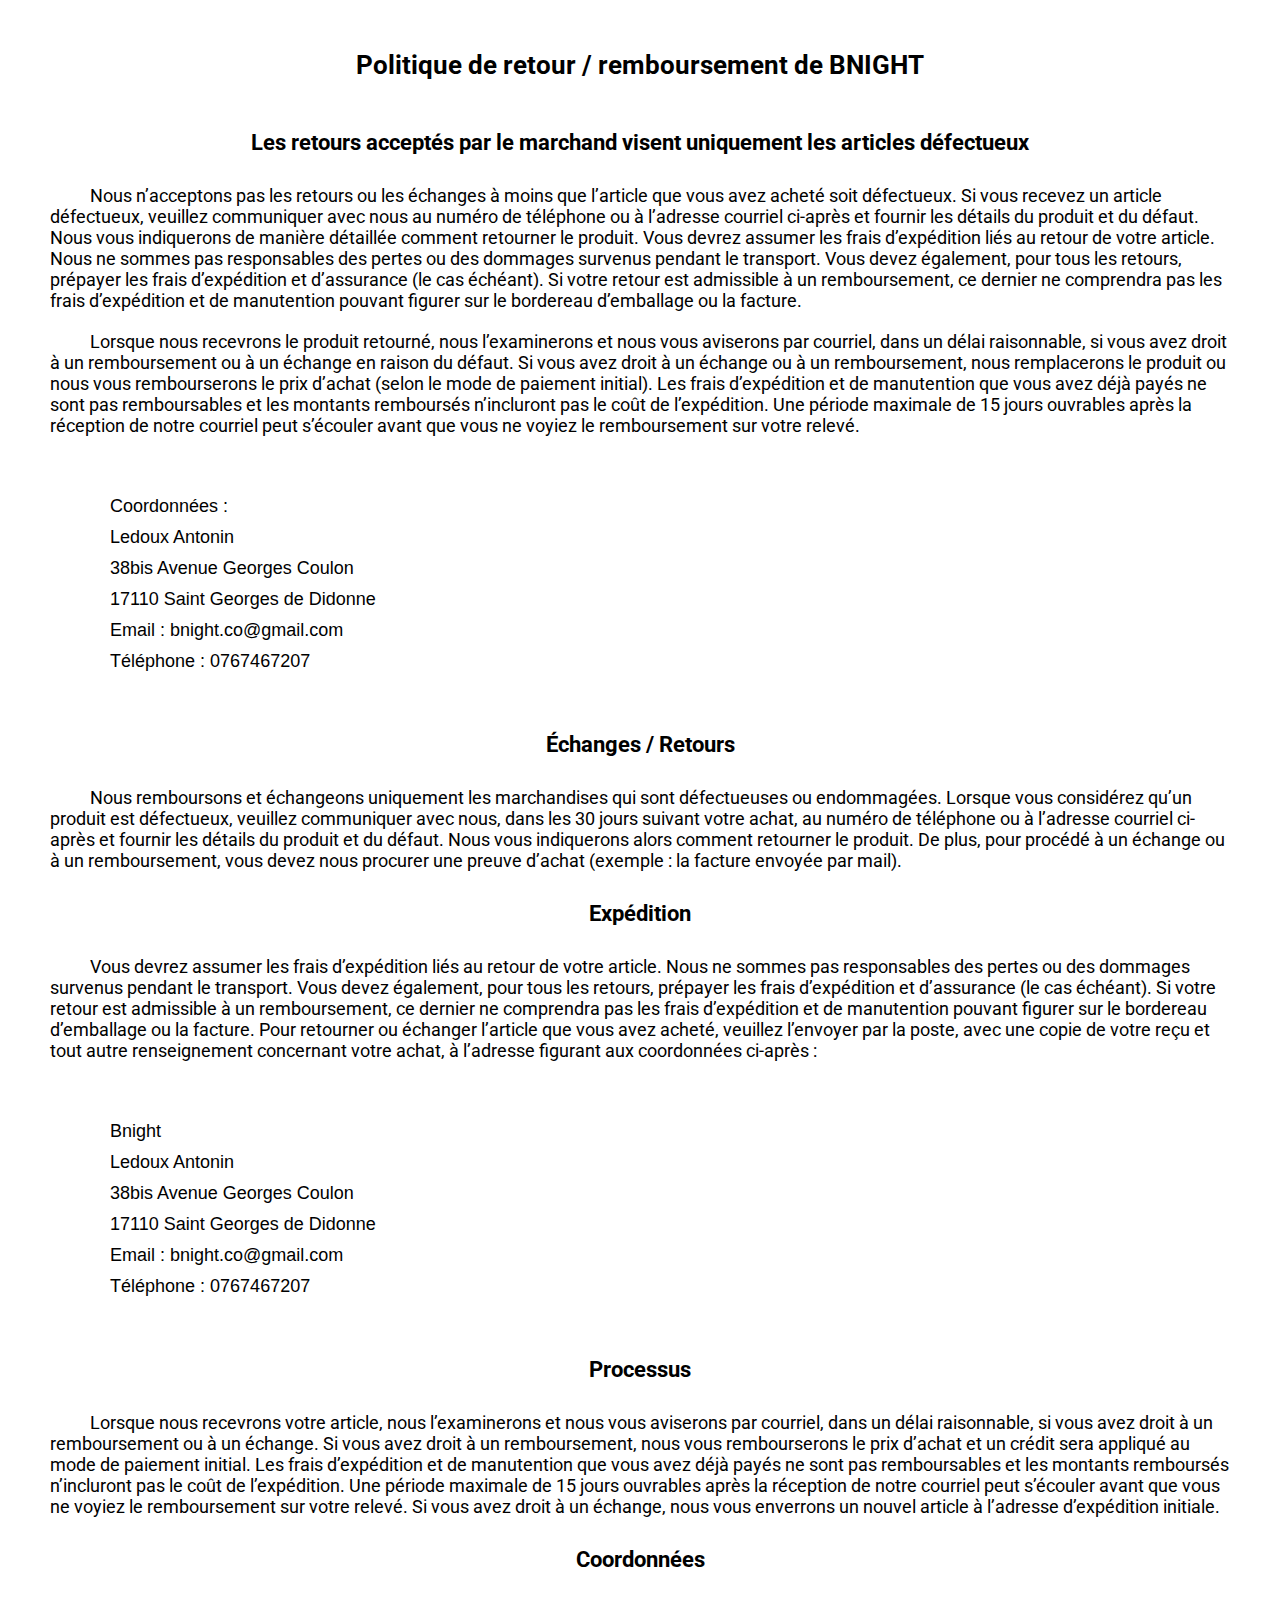
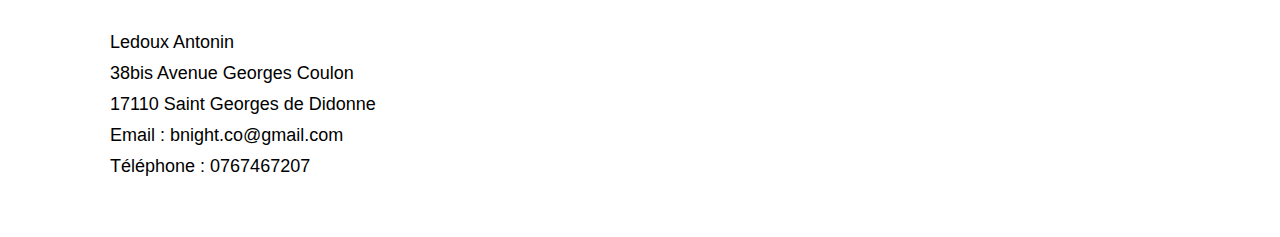
<file: page2.html>
<!DOCTYPE html>
<html>
<head>
	<title>Politique de retour / remboursement de BNIGHT</title>
	<meta charset="utf-8">
	<link rel="stylesheet" href="css/style.css">
</head>
<body class="page2">
<h6>Politique de retour / remboursement de BNIGHT</h6>
	<h5>Les retours acceptés par le marchand visent uniquement les articles défectueux</h3>
	<p> &nbsp;&nbsp;&nbsp;&nbsp;&nbsp;&nbsp;&nbsp;&nbsp;&nbsp; Nous n’acceptons pas les retours ou les échanges à moins que l’article que vous avez acheté soit défectueux. Si vous recevez un article défectueux, veuillez communiquer avec nous au numéro de téléphone ou à l’adresse courriel ci-après et fournir les détails du produit et du défaut. Nous vous indiquerons de manière détaillée comment retourner le produit. 
Vous devrez assumer les frais d’expédition liés au retour de votre article. Nous ne sommes pas responsables des pertes ou des dommages survenus pendant le transport. Vous devez également, pour tous les retours, prépayer les frais d’expédition et d’assurance (le cas échéant). Si votre retour est admissible à un remboursement, ce dernier ne comprendra pas les frais d’expédition et de manutention pouvant figurer sur le bordereau d’emballage ou la facture. 
</p>
<p>
 &nbsp;&nbsp;&nbsp;&nbsp;&nbsp;&nbsp;&nbsp;&nbsp;&nbsp; Lorsque nous recevrons le produit retourné, nous l’examinerons et nous vous aviserons par courriel, dans un délai raisonnable, si vous avez droit à un remboursement ou à un échange en raison du défaut. Si vous avez droit à un échange ou à un remboursement, nous remplacerons le produit ou nous vous rembourserons le prix d’achat (selon le mode de paiement initial). Les frais d’expédition et de manutention que vous avez déjà payés ne sont pas remboursables et les montants remboursés n’incluront pas le coût de l’expédition. Une période maximale de 15 jours ouvrables après la réception de notre courriel peut s’écouler avant que vous ne voyiez le remboursement sur votre relevé.
<ul>
<li>Coordonnées : </li>
<li>Ledoux Antonin</li>
<li>38bis Avenue Georges Coulon</li>
<li>17110 Saint Georges de Didonne </li>
<li>Email : bnight.co@gmail.com</li>
<li>Téléphone : 0767467207</li>
</ul>
</p>

<h5>
Échanges / Retours 
</h5>
<p>
	 &nbsp;&nbsp;&nbsp;&nbsp;&nbsp;&nbsp;&nbsp;&nbsp;&nbsp; Nous remboursons et échangeons uniquement les marchandises qui sont défectueuses ou endommagées. Lorsque vous considérez qu’un produit est défectueux, veuillez communiquer avec nous, dans les 30 jours suivant votre achat, au numéro de téléphone ou à l’adresse courriel ci-après et fournir les détails du produit et du défaut. Nous vous indiquerons alors comment retourner le produit. 
De plus, pour procédé à un échange ou à un remboursement, vous devez nous procurer une preuve d’achat (exemple : la facture envoyée par mail). 

</p>

<h5>
Expédition 
</h5>

<p>
	 &nbsp;&nbsp;&nbsp;&nbsp;&nbsp;&nbsp;&nbsp;&nbsp;&nbsp; Vous devrez assumer les frais d’expédition liés au retour de votre article. Nous ne sommes pas responsables des pertes ou des dommages survenus pendant le transport. Vous devez également, pour tous les retours, prépayer les frais d’expédition et d’assurance (le cas échéant). Si votre retour est admissible à un remboursement, ce dernier ne comprendra pas les frais d’expédition et de manutention pouvant figurer sur le bordereau d’emballage ou la facture. 
Pour retourner ou échanger l’article que vous avez acheté, veuillez l’envoyer par la poste, avec une copie de votre reçu et tout autre renseignement concernant votre achat, à l’adresse figurant aux coordonnées ci-après : 

<ul>
<li>Bnight </li>
<li>Ledoux Antonin</li>
<li>38bis Avenue Georges Coulon</li>
<li>17110 Saint Georges de Didonne </li>
<li>Email : bnight.co@gmail.com</li>
<li>Téléphone : 0767467207</li>
</ul>

<h5>Processus </h5>

<p> &nbsp;&nbsp;&nbsp;&nbsp;&nbsp;&nbsp;&nbsp;&nbsp;&nbsp; Lorsque nous recevrons votre article, nous l’examinerons et nous vous aviserons par courriel, dans un délai raisonnable, si vous avez droit à un remboursement ou à un échange. 
Si vous avez droit à un remboursement, nous vous rembourserons le prix d’achat et un crédit sera appliqué au mode de paiement initial. Les frais d’expédition et de manutention que vous avez déjà payés ne sont pas remboursables et les montants remboursés n’incluront pas le coût de l’expédition. Une période maximale de 15 jours ouvrables après la réception de notre courriel peut s’écouler avant que vous ne voyiez le remboursement sur votre relevé. 
Si vous avez droit à un échange, nous vous enverrons un nouvel article à l’adresse d’expédition initiale. </p>

<h5>Coordonnées</h5>

<ul>
<li>Ledoux Antonin</li>
<li>38bis Avenue Georges Coulon</li>
<li>17110 Saint Georges de Didonne </li>
<li>Email : bnight.co@gmail.com</li>
<li>Téléphone : 0767467207</li>
</ul>

</body>
</html>
</file>
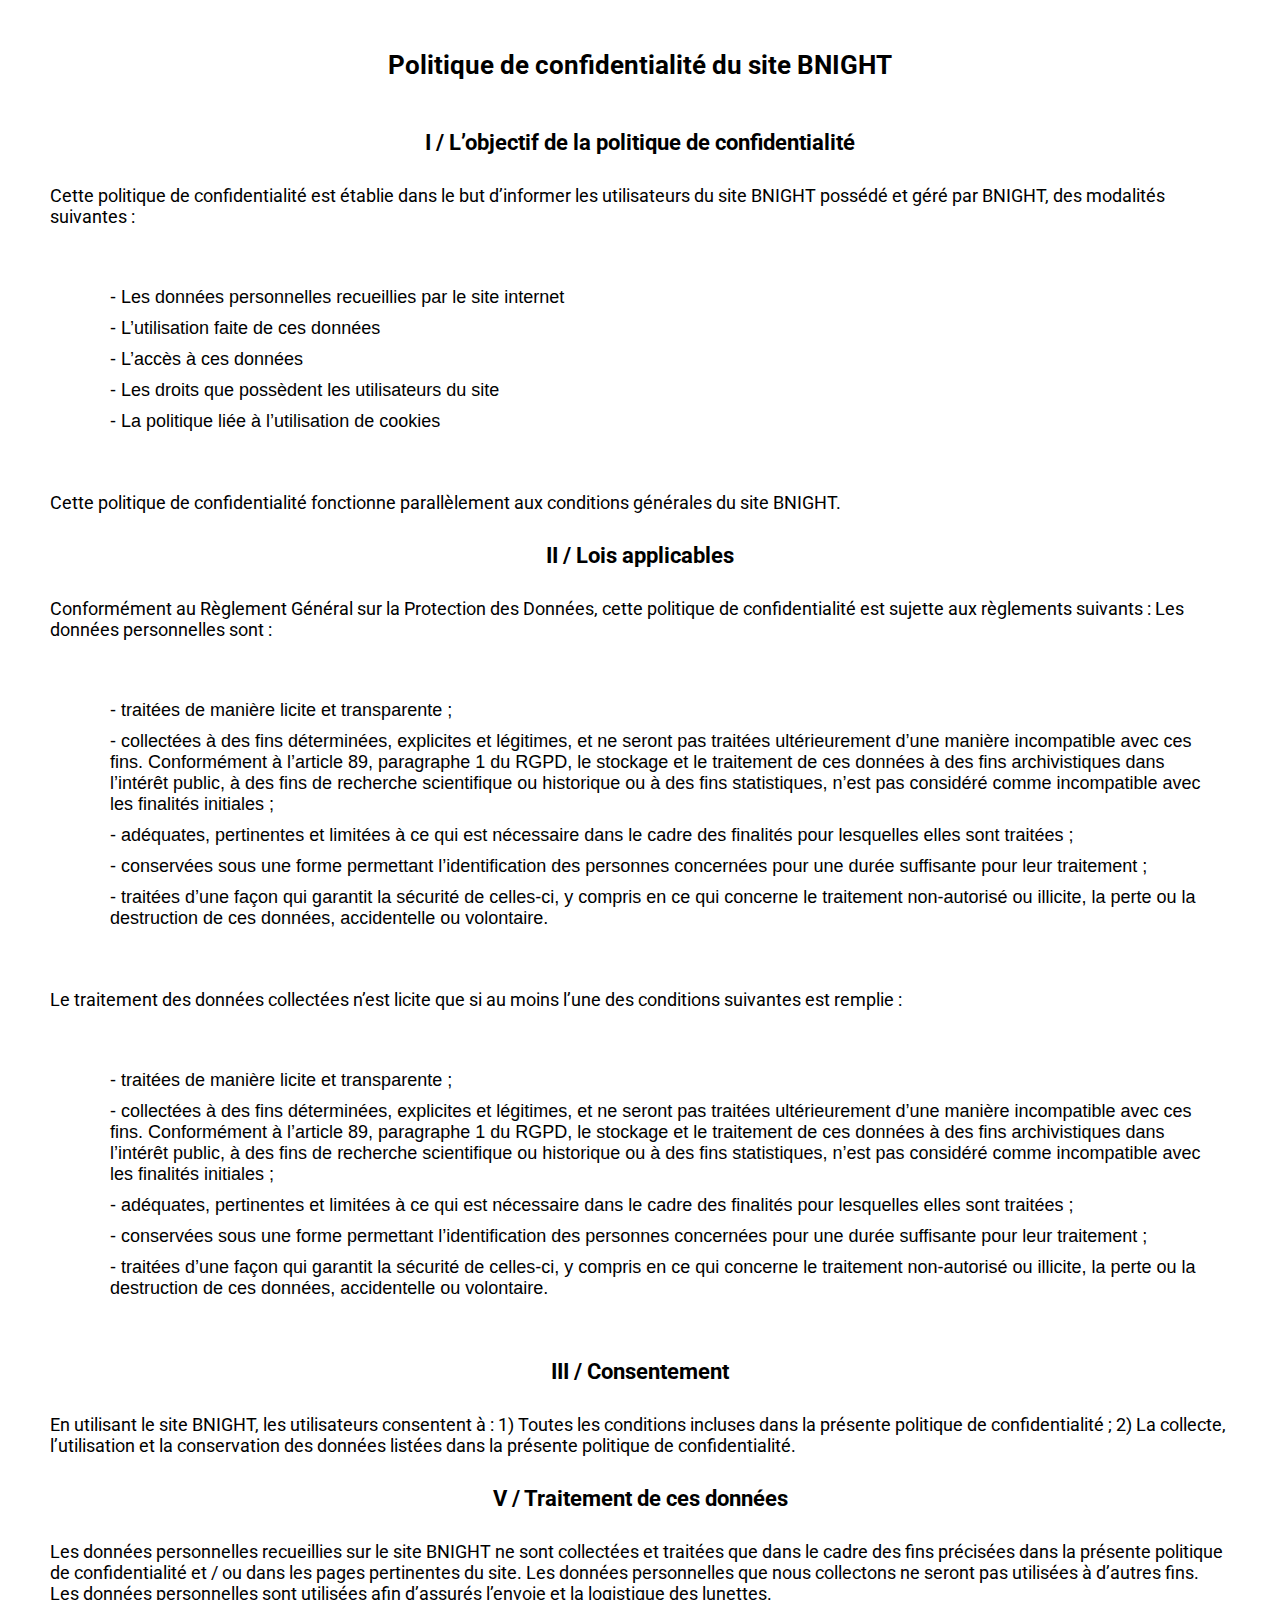
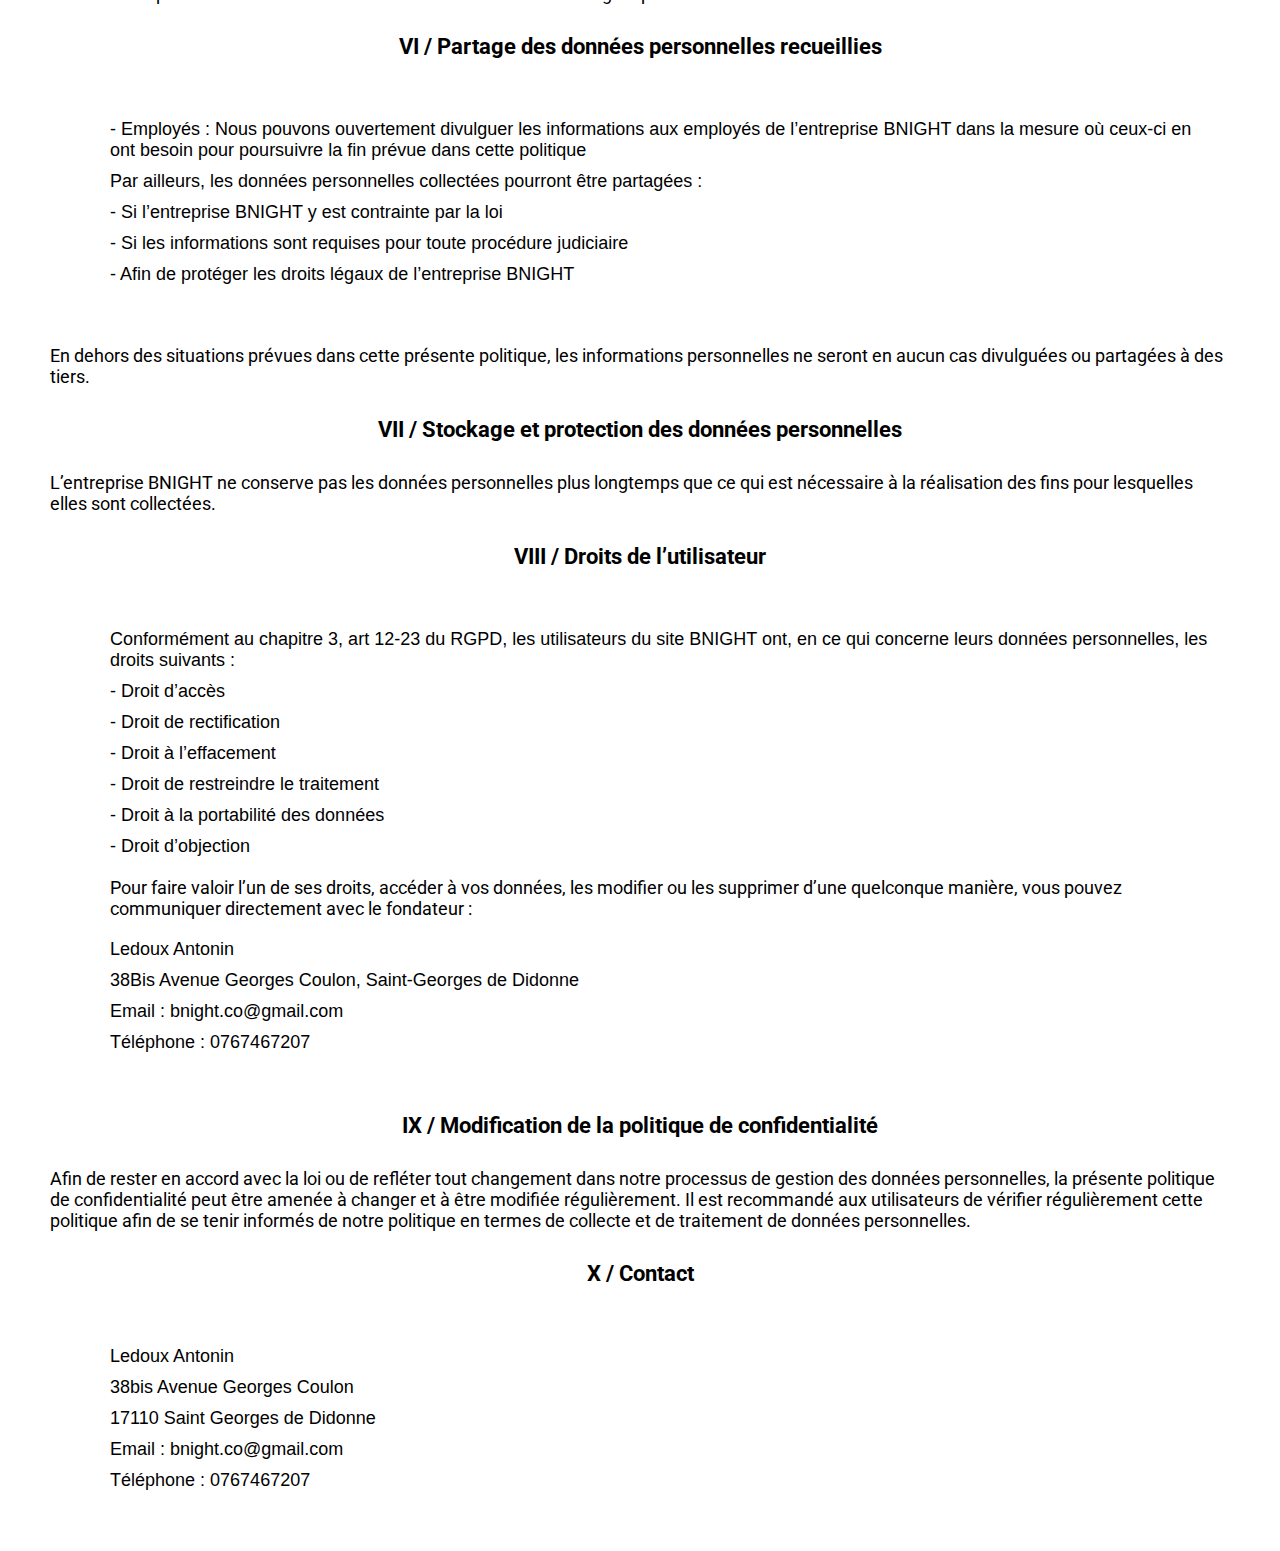
<file: page3.html>
<!DOCTYPE html>
<html>
<head>
	<title>Politique de confidentialité</title>
	<meta charset="utf-8">
	<link rel="stylesheet" href="css/style.css">
</head>
<body class="page2">
	
	<h6>Politique de confidentialité du site BNIGHT</h6>

<h5>I / L’objectif de la politique de confidentialité</h5>

	<p>Cette politique de confidentialité est établie dans le but d’informer les utilisateurs du site BNIGHT possédé et géré par BNIGHT, des modalités suivantes :</p>

<ul>
<li>
- Les données personnelles recueillies par le site internet</li>
<li>- L’utilisation faite de ces données</li>
<li>- L’accès à ces données </li>
<li>- Les droits que possèdent les utilisateurs du site</li>
<li> - La politique liée à l’utilisation de cookies</li>
</ul>
<P>Cette politique de confidentialité fonctionne parallèlement aux conditions générales du site BNIGHT.
</p>




<h5>II / Lois applicables</h5>

<p>Conformément au Règlement Général sur la Protection des Données, cette politique de confidentialité est sujette aux règlements suivants :

Les données personnelles sont :
</p>

<ul>
<li>
- traitées de manière licite et transparente ;</li>
<li>- collectées à des fins déterminées, explicites et légitimes, et ne seront pas traitées ultérieurement d’une manière incompatible avec ces fins. Conformément à l’article 89, paragraphe 1 du RGPD, le stockage et le traitement de ces données à des fins archivistiques dans l’intérêt public, à des fins de recherche scientifique ou historique ou à des fins statistiques, n’est pas considéré comme incompatible avec les finalités initiales ;</li>
<li>- adéquates, pertinentes et limitées à ce qui est nécessaire dans le cadre des finalités pour lesquelles elles sont traitées ; </li>
<li>- conservées sous une forme permettant l’identification des personnes concernées pour une durée suffisante pour leur traitement ;</li>
<li>- traitées d’une façon qui garantit la sécurité de celles-ci, y compris en ce qui concerne le traitement non-autorisé ou illicite, la perte ou la destruction de ces données, accidentelle ou volontaire.</li>
</ul>

<p>Le traitement des données collectées n’est licite que si au moins l’une des conditions suivantes est remplie :</p>

<ul>
<li>
- traitées de manière licite et transparente ;</li>
<li>- collectées à des fins déterminées, explicites et légitimes, et ne seront pas traitées ultérieurement d’une manière incompatible avec ces fins. Conformément à l’article 89, paragraphe 1 du RGPD, le stockage et le traitement de ces données à des fins archivistiques dans l’intérêt public, à des fins de recherche scientifique ou historique ou à des fins statistiques, n’est pas considéré comme incompatible avec les finalités initiales ;</li>
<li>- adéquates, pertinentes et limitées à ce qui est nécessaire dans le cadre des finalités pour lesquelles elles sont traitées ; </li>
<li>- conservées sous une forme permettant l’identification des personnes concernées pour une durée suffisante pour leur traitement ;</li>
<li>- traitées d’une façon qui garantit la sécurité de celles-ci, y compris en ce qui concerne le traitement non-autorisé ou illicite, la perte ou la destruction de ces données, accidentelle ou volontaire.</li>
</ul>

<h5>III / Consentement</h5>

<P>En utilisant le site BNIGHT, les utilisateurs consentent à :

1)	Toutes les conditions incluses dans la présente politique de confidentialité ;
2)	La collecte, l’utilisation et la conservation des données listées dans la présente politique de confidentialité.

</P>

<H5>V / Traitement de ces données</H5>

<P>Les données personnelles recueillies sur le site BNIGHT ne sont collectées et traitées que dans le cadre des fins précisées dans la présente politique de confidentialité et / ou dans les pages pertinentes du site. Les données personnelles que nous collectons ne seront pas utilisées à d’autres fins.
Les données personnelles sont utilisées afin d’assurés l’envoie et la logistique des lunettes.
</P>

<h5>VI / Partage des données personnelles recueillies</h5>

<ul>
<li>-	Employés : Nous pouvons ouvertement divulguer les informations aux employés de l’entreprise BNIGHT dans la mesure où ceux-ci en ont besoin pour poursuivre la fin prévue dans cette politique</li>
<li>Par ailleurs, les données personnelles collectées pourront être partagées :</li>

<li>-	Si l’entreprise BNIGHT y est contrainte par la loi</li>
<li>-	Si les informations sont requises pour toute procédure judiciaire</li>
<li>-	Afin de protéger les droits légaux de l’entreprise BNIGHT</li>
</ul>

<p>En dehors des situations prévues dans cette présente politique, les informations personnelles ne seront en aucun cas divulguées ou partagées à des tiers.</p>

<h5>VII / Stockage et protection des données personnelles</h5>

<p>L’entreprise BNIGHT ne conserve pas les données personnelles plus longtemps que ce qui est nécessaire à la réalisation des fins pour lesquelles elles sont collectées.

</p>

<h5>VIII / Droits de l’utilisateur</h5>
<ul>
<li>Conformément au chapitre 3, art 12-23 du RGPD, les utilisateurs du site BNIGHT ont, en ce qui concerne leurs données personnelles, les droits suivants :</li>

<li>-	Droit d’accès</li>
<li>-	Droit de rectification</li>
<li>-	Droit à l’effacement</li>
<li>-	Droit de restreindre le traitement</li>
<li>-	Droit à la portabilité des données</li>
<li>-	Droit d’objection</li>

<p>Pour faire valoir l’un de ses droits, accéder à vos données, les modifier ou les supprimer d’une quelconque manière, vous pouvez communiquer directement avec le fondateur : </p>

<li>Ledoux Antonin</li>

<li>38Bis Avenue Georges Coulon, Saint-Georges de Didonne </li>

<li>Email : bnight.co@gmail.com</li>

<li>Téléphone : 0767467207</li>
</ul>


<h5>IX / Modification de la politique de confidentialité</h5>

<P>Afin de rester en accord avec la loi ou de refléter tout changement dans notre processus de gestion des données personnelles, la présente politique de confidentialité peut être amenée à changer et à être modifiée régulièrement. Il est recommandé aux utilisateurs de vérifier régulièrement cette politique afin de se tenir informés de notre politique en termes de collecte et de traitement de données personnelles.</P>

<h5>X / Contact</h5>

<ul>
<li>Ledoux Antonin</li>
<li>38bis Avenue Georges Coulon</li>
<li>17110 Saint Georges de Didonne </li>
<li>Email : bnight.co@gmail.com</li>
<li>Téléphone : 0767467207</li>
</ul>

</body>
</html>
</file>
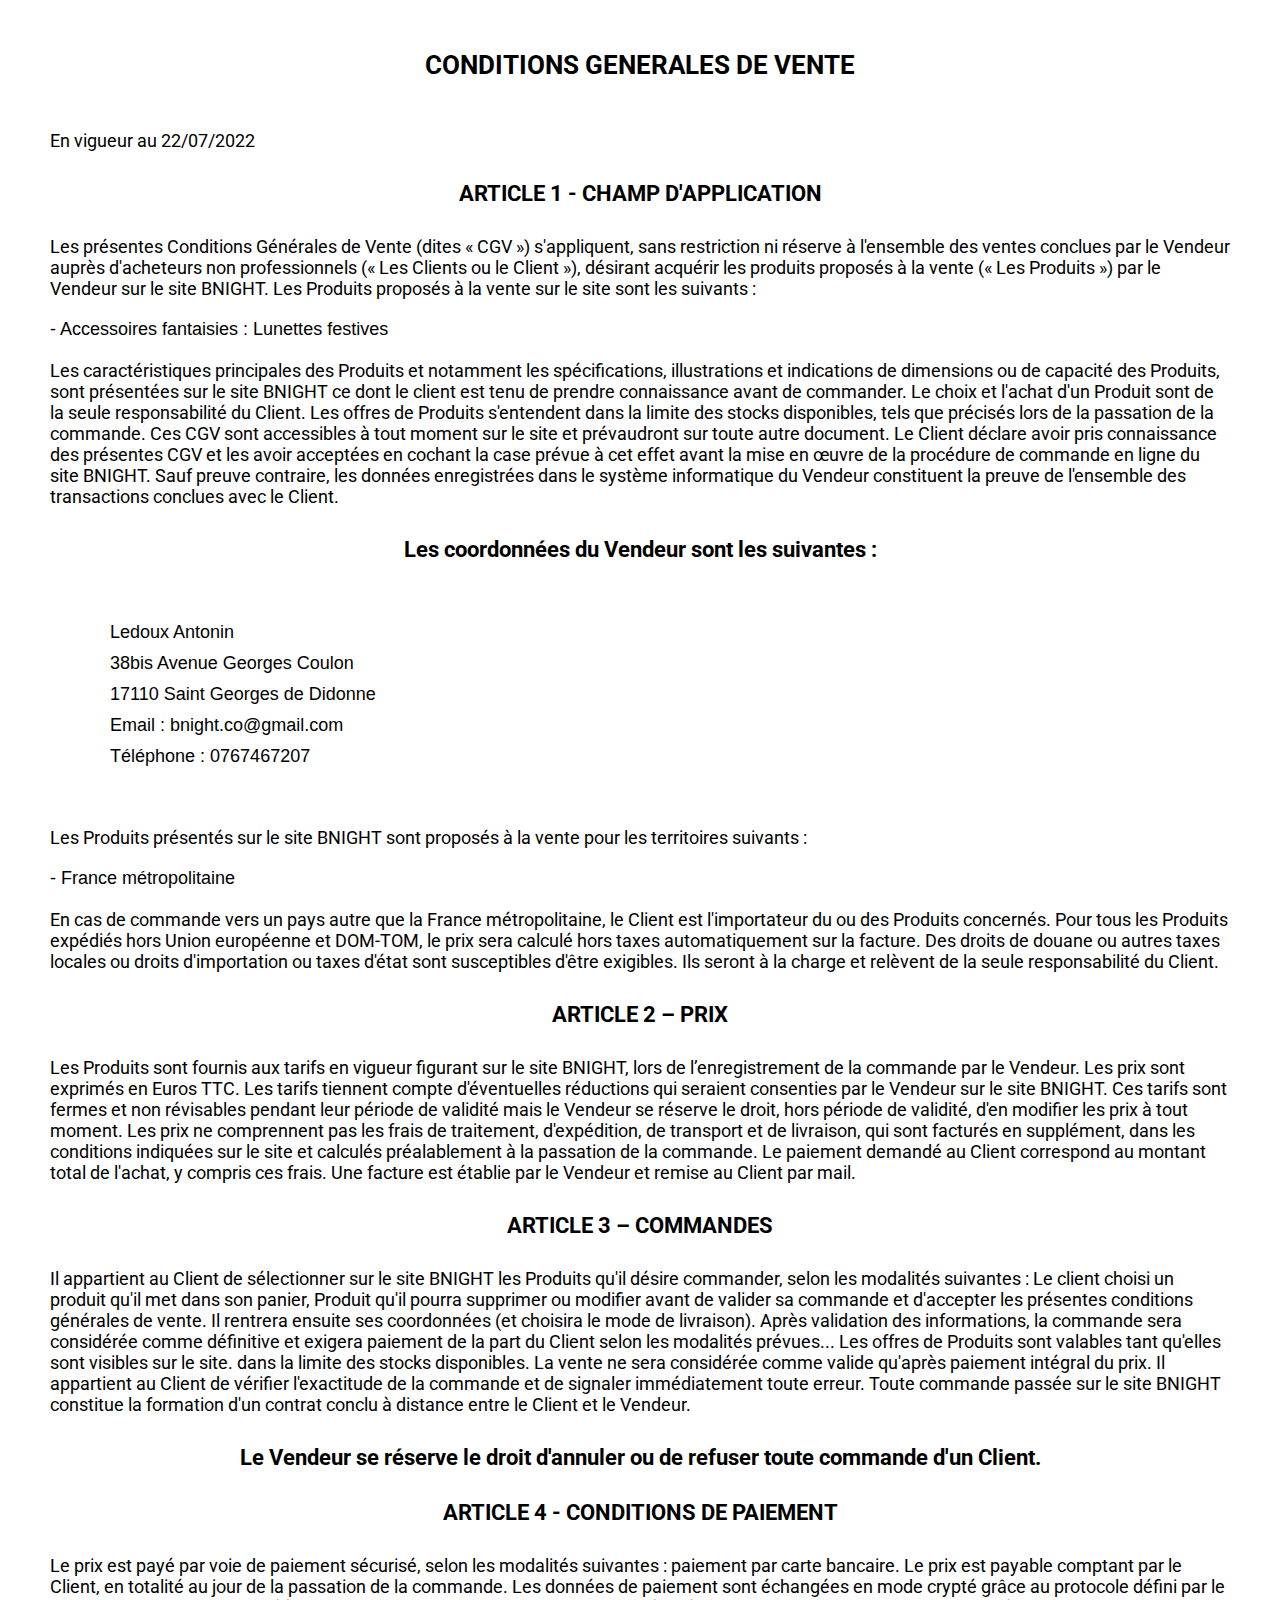
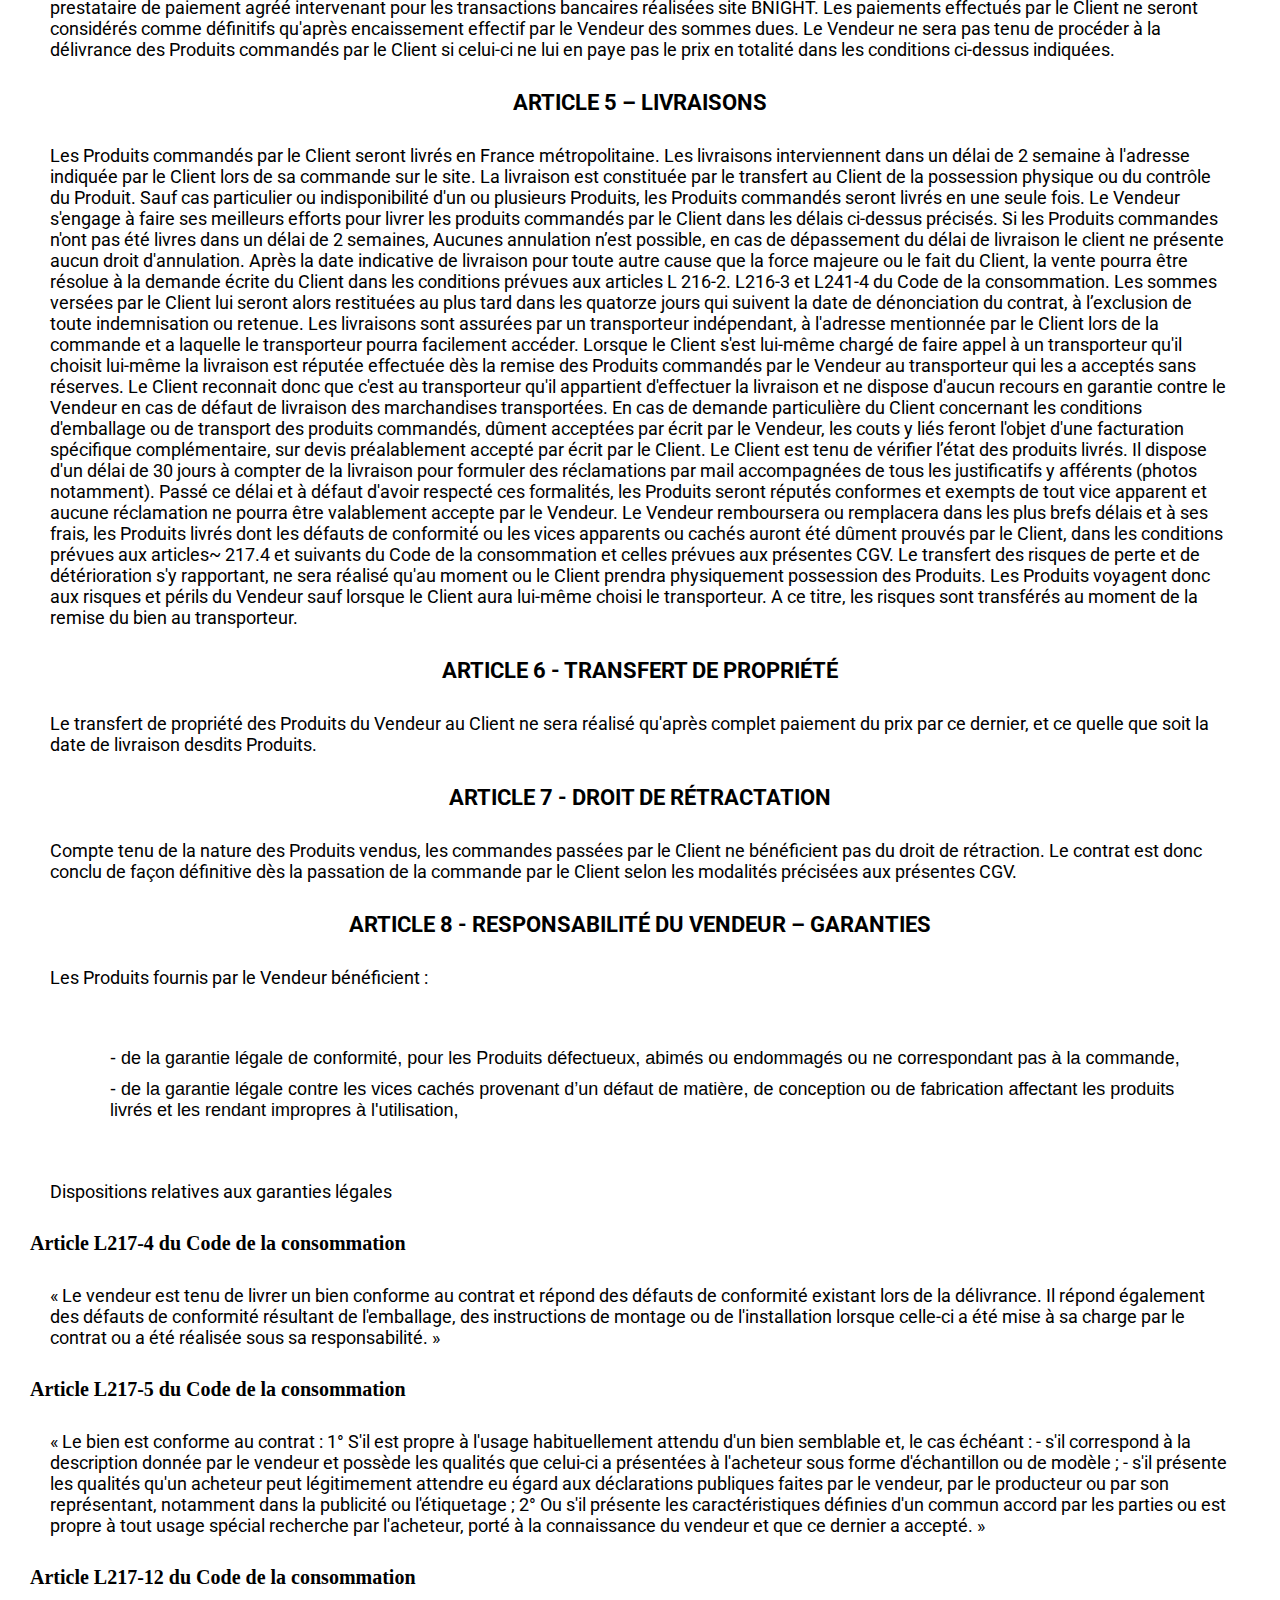
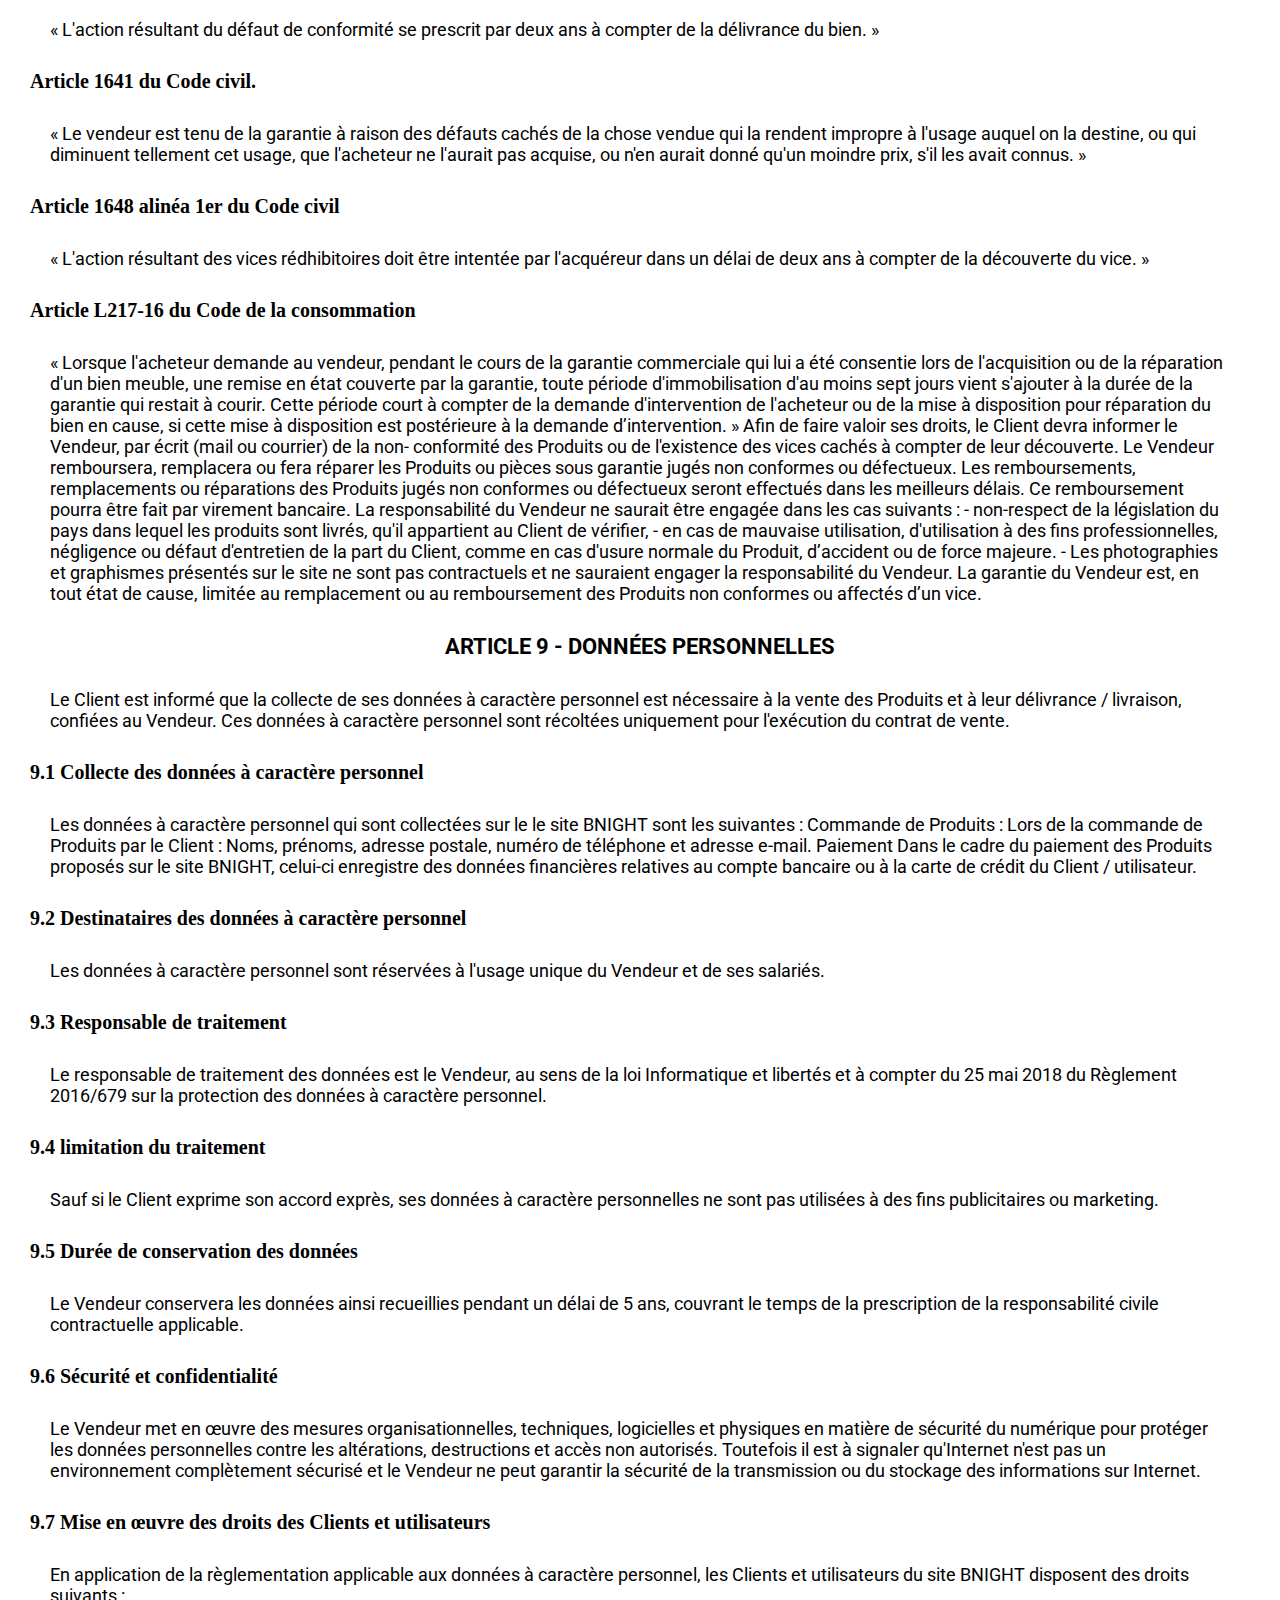
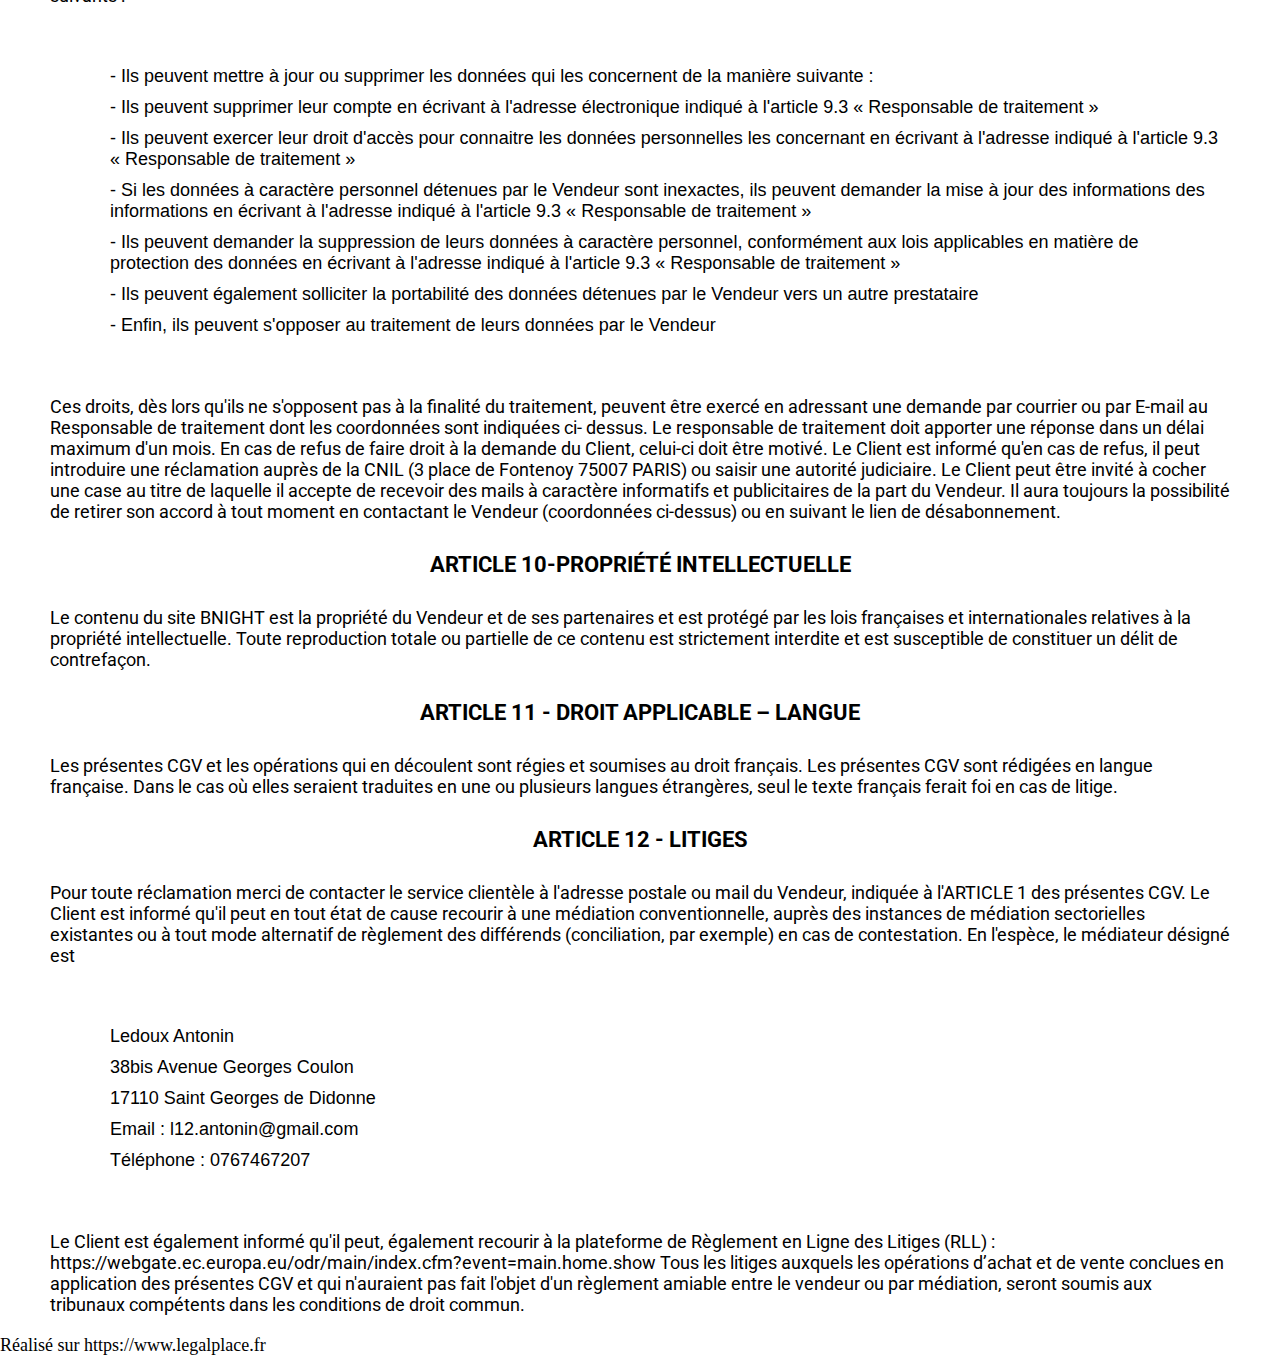
<file: page4.html>
<!DOCTYPE html>
<html>
<head>
	<title>CGV</title>
	<meta charset="utf-8">
	<link rel="stylesheet" href="css/style.css">
</head>
<body class="page4">


<h6>CONDITIONS GENERALES DE VENTE</h6>

<p>En vigueur au 22/07/2022<p>

<h5>ARTICLE 1 - CHAMP D'APPLICATION</h5>

<p>Les présentes Conditions Générales de Vente (dites « CGV ») s'appliquent, sans restriction ni réserve à l'ensemble des ventes conclues par le Vendeur auprès d'acheteurs non professionnels (« Les Clients ou le Client »), désirant acquérir les produits proposés à la vente (« Les Produits ») par le Vendeur sur le site BNIGHT. Les Produits proposés à la vente sur le site sont les suivants : </p>

<li>-	Accessoires fantaisies : Lunettes festives </li>


<p>Les caractéristiques principales des Produits et notamment les spécifications, illustrations et indications de dimensions ou de capacité des Produits, sont présentées sur le site BNIGHT ce dont le client est tenu de prendre connaissance avant de commander.

Le choix et l'achat d'un Produit sont de la seule responsabilité du Client.

Les offres de Produits s'entendent dans la limite des stocks disponibles, tels que précisés lors de la passation de la commande.

Ces CGV sont accessibles à tout moment sur le site et prévaudront sur toute autre document.

Le Client déclare avoir pris connaissance des présentes CGV et les avoir acceptées en cochant la case prévue à cet effet avant la mise en œuvre de la procédure de commande en ligne du site BNIGHT. 

Sauf preuve contraire, les données enregistrées dans le système informatique du Vendeur constituent la preuve de l'ensemble des transactions conclues avec le Client.</p>

<h5>Les coordonnées du Vendeur sont les suivantes : </h5>

<ul>
<li>Ledoux Antonin</li>
<li>38bis Avenue Georges Coulon</li>
<li>17110 Saint Georges de Didonne </li>
<li>Email : bnight.co@gmail.com</li>
<li>Téléphone : 0767467207</li>
</ul>

<p>Les Produits présentés sur le site BNIGHT sont proposés à la vente pour les territoires suivants : </p>

<li>-	France métropolitaine </li>

<p>En cas de commande vers un pays autre que la France métropolitaine, le Client est l'importateur du ou des Produits concernés.

Pour tous les Produits expédiés hors Union européenne et DOM-TOM, le prix sera calculé hors taxes automatiquement sur la facture.

Des droits de douane ou autres taxes locales ou droits d'importation ou taxes d'état sont susceptibles d'être exigibles. Ils seront à la charge et relèvent de la seule responsabilité du Client.</p>


<h5>ARTICLE 2 – PRIX</h5>

<p>Les Produits sont fournis aux tarifs en vigueur figurant sur le site BNIGHT, lors de l’enregistrement de la commande par le Vendeur.

Les prix sont exprimés en Euros TTC.

Les tarifs tiennent compte d'éventuelles réductions qui seraient consenties par le Vendeur sur le site BNIGHT.

Ces tarifs sont fermes et non révisables pendant leur période de validité mais le Vendeur se réserve le droit, hors période de validité, d'en modifier les prix à tout moment.

Les prix ne comprennent pas les frais de traitement, d'expédition, de transport et de livraison, qui sont facturés en supplément, dans les conditions indiquées sur le site et calculés préalablement à la passation de la commande. 

Le paiement demandé au Client correspond au montant total de l'achat, y compris ces frais.

Une facture est établie par le Vendeur et remise au Client par mail. </p>


<h5>ARTICLE 3 – COMMANDES</h5>

<p>Il appartient au Client de sélectionner sur le site BNIGHT les Produits qu'il désire commander, selon les modalités suivantes :




Le client choisi un produit qu'il met dans son panier, Produit qu'il pourra supprimer ou modifier avant de valider sa commande et d'accepter les présentes conditions générales de vente. Il rentrera ensuite ses coordonnées (et choisira le mode de livraison). Après validation des informations, la commande sera considérée comme définitive et exigera paiement de la part du Client selon les modalités prévues...

Les offres de Produits sont valables tant qu'elles sont visibles sur le site. dans la limite des stocks disponibles.

La vente ne sera considérée comme valide qu'après paiement intégral du prix. Il appartient au Client de vérifier l'exactitude de la commande et de signaler immédiatement toute erreur.

Toute commande passée sur le site BNIGHT constitue la formation d'un contrat conclu à distance entre le Client et le Vendeur.

<h5>Le Vendeur se réserve le droit d'annuler ou de refuser toute commande d'un Client.</h5>
 </p>


<h5>ARTICLE 4 - CONDITIONS DE PAIEMENT</h5>

<p>Le prix est payé par voie de paiement sécurisé, selon les modalités suivantes : paiement par carte bancaire. 

Le prix est payable comptant par le Client, en totalité au jour de la passation de la commande.

Les données de paiement sont échangées en mode crypté grâce au protocole défini par le prestataire de paiement agréé intervenant pour les transactions bancaires réalisées site BNIGHT. 

Les paiements effectués par le Client ne seront considérés comme définitifs qu'après encaissement effectif par le Vendeur des sommes dues.

Le Vendeur ne sera pas tenu de procéder à la délivrance des Produits commandés par le Client si celui-ci ne lui en paye pas le prix en totalité dans les conditions ci-dessus indiquées.</p>


<h5>ARTICLE 5 – LIVRAISONS</h5>

<p>Les Produits commandés par le Client seront livrés en France métropolitaine. 

Les livraisons interviennent dans un délai de 2 semaine à l'adresse indiquée par le Client lors de sa commande sur le site.
La livraison est constituée par le transfert au Client de la possession physique ou du contrôle du Produit.
Sauf cas particulier ou indisponibilité d'un ou plusieurs Produits, les Produits commandés seront livrés en une seule fois.

Le Vendeur s'engage à faire ses meilleurs efforts pour livrer les produits commandés par le Client dans les délais ci-dessus précisés.

Si les Produits commandes n'ont pas été livres dans un délai de 2 semaines, Aucunes annulation n’est possible, en cas de dépassement du délai de livraison le client ne présente aucun droit d'annulation. Après la date indicative de livraison pour toute autre cause que la force majeure ou le fait du Client, la vente pourra être résolue à la demande écrite du Client dans les conditions prévues aux articles L 216-2. L216-3 et L241-4 du Code de la consommation. Les sommes versées par le Client lui seront alors restituées au plus tard dans les quatorze
jours qui suivent la date de dénonciation du contrat, à l’exclusion de toute indemnisation ou retenue.

Les livraisons sont assurées par un transporteur indépendant, à l'adresse mentionnée par le Client lors de la commande et a laquelle le transporteur pourra facilement accéder.

Lorsque le Client s'est lui-même chargé de faire appel à un transporteur qu'il choisit lui-même la livraison est réputée effectuée dès la remise des Produits commandés par le Vendeur au transporteur qui les a acceptés sans réserves. Le Client reconnait donc que c'est au transporteur qu'il appartient d'effectuer la livraison et ne dispose d'aucun recours en garantie contre le Vendeur en cas de défaut de livraison des marchandises transportées.

En cas de demande particulière du Client concernant les conditions d'emballage ou de transport des produits commandés, dûment acceptées par écrit par le Vendeur, les couts y liés feront l'objet d'une facturation spécifique complémentaire, sur devis préalablement accepté par écrit par le Client.

Le Client est tenu de vérifier l’état des produits livrés. Il dispose d'un délai de 30 jours à compter de la livraison pour formuler des réclamations par mail accompagnées de tous les justificatifs y afférents (photos notamment). Passé ce délai et à défaut d'avoir respecté ces formalités, les Produits seront réputés conformes et exempts de tout vice apparent et aucune réclamation ne pourra être valablement accepte par le Vendeur.

Le Vendeur remboursera ou remplacera dans les plus brefs délais et à ses frais, les Produits livrés dont les défauts de conformité ou les vices apparents ou cachés auront été dûment prouvés par le Client, dans les conditions prévues aux articles~ 217.4 et suivants du Code de la consommation et celles prévues aux présentes CGV. 

Le transfert des risques de perte et de détérioration s'y rapportant, ne sera réalisé qu'au moment ou le Client prendra physiquement possession des Produits. Les Produits voyagent donc aux risques et périls du Vendeur sauf lorsque le Client aura lui-même choisi le transporteur. A ce titre, les risques sont transférés au moment de la remise du bien au transporteur.</p>

<h5>ARTICLE 6 - TRANSFERT DE PROPRIÉTÉ</h5>

<p>Le transfert de propriété des Produits du Vendeur au Client ne sera réalisé qu'après complet paiement du prix par ce dernier, et ce quelle que soit la date de livraison desdits Produits.</p>


<h5>ARTICLE 7 - DROIT DE RÉTRACTATION</h5>

<p>Compte tenu de la nature des Produits vendus, les commandes passées par le Client ne bénéficient pas du droit de rétraction. 

Le contrat est donc conclu de façon définitive dès la passation de la commande par le Client selon les modalités précisées aux présentes CGV.</p>


<h5>ARTICLE 8 - RESPONSABILITÉ DU VENDEUR – GARANTIES</h5>

<p>Les Produits fournis par le Vendeur bénéficient : </p>
<ul>
<li>-	de la garantie légale de conformité, pour les Produits défectueux, abimés ou endommagés ou ne correspondant pas à la commande,</li>
<li>-	de la garantie légale contre les vices cachés provenant d’un défaut de matière, de conception ou de fabrication affectant les produits livrés et les rendant impropres à l'utilisation, </li>
</ul>
<p>Dispositions relatives aux garanties légales</p>

<h4>Article L217-4 du Code de la consommation</h4>

<p>« Le vendeur est tenu de livrer un bien conforme au contrat et répond des défauts de conformité existant lors de la délivrance. Il répond également des défauts de conformité résultant de l'emballage, des instructions de montage ou de l'installation lorsque celle-ci a été mise à sa charge par le contrat ou a été réalisée sous sa responsabilité. »</p>

<h4>Article L217-5 du Code de la consommation</h4>

<p>« Le bien est conforme au contrat : 

1° S'il est propre à l'usage habituellement attendu d'un bien semblable et, le cas échéant :

- s'il correspond à la description donnée par le vendeur et possède les qualités que celui-ci a présentées à l'acheteur sous forme d'échantillon ou de modèle ;

- s'il présente les qualités qu'un acheteur peut légitimement attendre eu égard aux déclarations publiques faites par le vendeur, par le producteur ou par son représentant, notamment dans la publicité ou l'étiquetage ;
2° Ou s'il présente les caractéristiques définies d'un commun accord par les parties ou est propre à tout usage spécial recherche par l'acheteur, porté à la connaissance du vendeur et que ce dernier a accepté. »</p>

<h4>Article L217-12 du Code de la consommation</h4>

<p>« L'action résultant du défaut de conformité se prescrit par deux ans à compter de la délivrance du bien. »</p>

<h4>Article 1641 du Code civil.</h4>

<p>« Le vendeur est tenu de la garantie à raison des défauts cachés de la chose vendue qui la rendent impropre à l'usage auquel on la destine, ou qui diminuent tellement cet usage, que l'acheteur ne l'aurait pas acquise, ou n'en aurait donné qu'un moindre prix, s'il les avait connus. »</p>

<h4>Article 1648 alinéa 1er du Code civil</h4>

<P>« L'action résultant des vices rédhibitoires doit être intentée par l'acquéreur dans un délai de deux ans à compter de la découverte du vice. »</P>

<h4>Article L217-16 du Code de la consommation</h4>

<p>« Lorsque l'acheteur demande au vendeur, pendant le cours de la garantie commerciale qui lui a été consentie lors de l'acquisition ou de la réparation d'un bien meuble, une remise en état couverte par la garantie, toute période d'immobilisation d'au moins sept jours vient s'ajouter à la durée de la garantie qui restait à courir. Cette période court à compter de la demande d'intervention de l'acheteur ou de la mise à disposition pour réparation du bien en cause, si cette mise à disposition est postérieure à la demande d’intervention. »

Afin de faire valoir ses droits, le Client devra informer le Vendeur, par écrit (mail ou courrier) de la non- conformité des Produits ou de l'existence des vices cachés à compter de leur découverte.

Le Vendeur remboursera, remplacera ou fera réparer les Produits ou pièces sous garantie jugés non conformes ou défectueux.


Les remboursements, remplacements ou réparations des Produits jugés non conformes ou défectueux seront effectués dans les meilleurs délais. Ce remboursement pourra être fait par virement bancaire.

La responsabilité du Vendeur ne saurait être engagée dans les cas suivants :

-	non-respect de la législation du pays dans lequel les produits sont livrés, qu'il appartient au Client de vérifier,
-	en cas de mauvaise utilisation, d'utilisation à des fins professionnelles, négligence ou défaut d'entretien de la part du Client, comme en cas d'usure normale du Produit, d’accident ou de force majeure. 
-	Les photographies et graphismes présentés sur le site ne sont pas contractuels et ne sauraient engager la responsabilité du Vendeur.

La garantie du Vendeur est, en tout état de cause, limitée au remplacement ou au remboursement des Produits non conformes ou affectés d’un vice.
</p>

<h5>ARTICLE 9 - DONNÉES PERSONNELLES</h5>

<p>Le Client est informé que la collecte de ses données à caractère personnel est nécessaire à la vente des Produits et à leur délivrance / livraison, confiées au Vendeur. Ces données à caractère personnel sont récoltées uniquement pour l'exécution du contrat de vente.</p>

<h4>9.1 Collecte des données à caractère personnel</h4>

<p>Les données à caractère personnel qui sont collectées sur le le site BNIGHT sont les suivantes : 

Commande de Produits :

Lors de la commande de Produits par le Client :

Noms, prénoms, adresse postale, numéro de téléphone et adresse e-mail.

Paiement

Dans le cadre du paiement des Produits proposés sur le site BNIGHT, celui-ci enregistre des données financières relatives au compte bancaire ou à la carte de crédit du Client / utilisateur. </p>

<h4>9.2 Destinataires des données à caractère personnel</h4>

<p>Les données à caractère personnel sont réservées à l'usage unique du Vendeur et de ses salariés.</p>

<h4>9.3 Responsable de traitement</h4>

<p>Le responsable de traitement des données est le Vendeur, au sens de la loi Informatique et libertés et à compter du 25 mai 2018 du Règlement 2016/679 sur la protection des données à caractère personnel.</p>

<h4>9.4 limitation du traitement</h4>

<p>Sauf si le Client exprime son accord exprès, ses données à caractère personnelles ne sont pas utilisées à des fins publicitaires ou marketing.</p>

<h4>9.5 Durée de conservation des données</h4>

<p>Le Vendeur conservera les données ainsi recueillies pendant un délai de 5 ans, couvrant le temps de la prescription de la responsabilité civile contractuelle applicable.</p>

<h4>9.6 Sécurité et confidentialité</h4>

<p>Le Vendeur met en œuvre des mesures organisationnelles, techniques, logicielles et physiques en matière de sécurité du numérique pour protéger les données personnelles contre les altérations, destructions et accès non autorisés. Toutefois il est à signaler qu'Internet n'est pas un environnement complètement sécurisé et le Vendeur ne peut garantir la sécurité de la transmission ou du stockage des informations sur
Internet.</p>

<h4>9.7 Mise en œuvre des droits des Clients et utilisateurs</h4>

<p>En application de la règlementation applicable aux données à caractère personnel, les Clients et utilisateurs du site BNIGHT disposent des droits suivants : </p>
<ul>
<li>-	Ils peuvent mettre à jour ou supprimer les données qui les concernent de la manière suivante : </li>

<li>-	Ils peuvent supprimer leur compte en écrivant à l'adresse électronique indiqué à l'article 9.3 « Responsable de traitement » </li>

<li>-	Ils peuvent exercer leur droit d'accès pour connaitre les données personnelles les concernant en écrivant à l'adresse indiqué à l'article 9.3 « Responsable de traitement »</li>

<li>-	Si les données à caractère personnel détenues par le Vendeur sont inexactes, ils peuvent demander la mise à jour des informations des informations en écrivant à l'adresse indiqué à l'article 9.3 « Responsable de traitement »</li>

<li>-	Ils peuvent demander la suppression de leurs données à caractère personnel, conformément aux lois applicables en matière de protection des données en écrivant à l'adresse indiqué à l'article 9.3 « Responsable de traitement »</li>

<li>-	Ils peuvent également solliciter la portabilité des données détenues par le Vendeur vers un autre prestataire</li>

<li>-	Enfin, ils peuvent s'opposer au traitement de leurs données par le Vendeur</li>

</ul>
<p>

Ces droits, dès lors qu'ils ne s'opposent pas à la finalité du traitement, peuvent être exercé en adressant une demande par courrier ou par E-mail au Responsable de traitement dont les coordonnées sont indiquées ci- dessus. 

Le responsable de traitement doit apporter une réponse dans un délai maximum d'un mois.

En cas de refus de faire droit à la demande du Client, celui-ci doit être motivé.

Le Client est informé qu'en cas de refus, il peut introduire une réclamation auprès de la CNIL (3 place de Fontenoy 75007 PARIS) ou saisir une autorité judiciaire.

Le Client peut être invité à cocher une case au titre de laquelle il accepte de recevoir des mails à caractère informatifs et publicitaires de la part du Vendeur. Il aura toujours la possibilité de retirer son accord à tout moment en contactant le Vendeur (coordonnées ci-dessus) ou en suivant le lien de désabonnement.
</p>

<h5>ARTICLE 10-PROPRIÉTÉ INTELLECTUELLE</h5>

<p>Le contenu du site BNIGHT  est la propriété du Vendeur et de ses partenaires et est protégé par les lois françaises et internationales relatives à la propriété intellectuelle.

Toute reproduction totale ou partielle de ce contenu est strictement interdite et est susceptible de constituer un délit de contrefaçon.</p>


<h5>ARTICLE 11 - DROIT APPLICABLE – LANGUE</h5>

<p>Les présentes CGV et les opérations qui en découlent sont régies et soumises au droit français.

Les présentes CGV sont rédigées en langue française. Dans le cas où elles seraient traduites en une ou plusieurs langues étrangères, seul le texte français ferait foi en cas de litige. </p>


<h5>ARTICLE 12 - LITIGES </h5>

<p>Pour toute réclamation merci de contacter le service clientèle à l'adresse postale ou mail du Vendeur, indiquée à l'ARTICLE 1 des présentes CGV.

Le Client est informé qu'il peut en tout état de cause recourir à une médiation conventionnelle, auprès des instances de médiation sectorielles existantes ou à tout mode alternatif de règlement des différends (conciliation, par exemple) en cas de contestation.

En l'espèce, le médiateur désigné est </p>
<ul>
<li>Ledoux Antonin</li>
<li>38bis Avenue Georges Coulon</li>
<li>17110 Saint Georges de Didonne </li>
<li>Email : l12.antonin@gmail.com</li>
<li>Téléphone : 0767467207</li>
</ul>
<p>Le Client est également informé qu'il peut, également recourir à la plateforme de Règlement en Ligne des Litiges (RLL) : https://webgate.ec.europa.eu/odr/main/index.cfm?event=main.home.show
Tous les litiges auxquels les opérations d’achat et de vente conclues en application des présentes CGV et qui n'auraient pas fait l'objet d'un règlement amiable entre le vendeur ou par médiation, seront soumis aux tribunaux compétents dans les conditions de droit commun.</p>

Réalisé sur https://www.legalplace.fr
</file>
<file: css/style.css>
@import url("https://fonts.googleapis.com/css2?family=Akshar&display=swap" rel="stylesheet");
@import url('https://fonts.googleapis.com/css2?family=Advent+Pro:wght@400;500;600;700&display=swap');
@import url('https://fonts.googleapis.com/css2?family=Roboto:wght@300;400;500;700&display=swap');
@import url("components/banner.css");
@import url("components/main-head.css");
@import url("components/section.css");
@import url("components/main-image.css");
@import url("components/contente.css");
@import url("components/xxx.css");
@import url("components/main.css");

*{
  padding: 0;
  margin:0;
  box-sizing: border-box;
 }

 body {
 	font-family: 'Handlee', cursive;
 	font-size: 18px;
  margin: 0px;
  background-color: #000000;
 }

 h1 {
 	font-family: 'Akshar', sans-serif;
 	font-weight: bold ;
 	color: white;  
	margin-bottom: 0em;
  margin-right: 2.5em;
  margin-left: 0em;
  padding-right: 7%;
  padding-left: 0%;
  font-size:10px 
 }

 a {
 	text-decoration: none;
 }

 h2 {
	font-family: 'Akshar', sans-serif;
  font-weight: bold;
  color: white;
  font-size:100px 
 }

 h3 {
	font-family: 'Akshar', sans-serif;
  font-weight: normal;
 }

 p {
  font-family: 'Roboto', sans-serif;
 }

 .page2{
  background-color: white;
  color: black;
 }

 .page2 h6{
  margin: auto;
  text-align: center;
  font-size: 26px;
  margin: 50px;
  font-family: 'Roboto', sans-serif;
 }

 .page2 h5{
  margin: auto;
  text-align: center;
  font-size: 22px;
  margin: 30px;
  font-family: 'Roboto', sans-serif;
 }

 .page2 p{
  margin: 20px 50px;
 }

 .page2 li{
  margin-left: 50px;
  margin-top: 10px;
  list-style: none;
}

 .page2 ul{
  margin-top: 40px;
  margin: 60px;
 }

 .page3{
  background-color: white;
  color: black;
 }

 .page3 h6{
  margin: auto;
  text-align: center;
  font-size: 26px;
  margin: 50px;
  font-family: 'Roboto', sans-serif;
 }

 .page3 h5{
  margin: auto;
  text-align: center;
  font-size: 22px;
  margin: 30px;
  font-family: 'Roboto', sans-serif;
 }

 .page3 p{
  margin: 20px 50px;
 }

 .page3 li{
  margin-left: 50px;
  margin-top: 10px;
  list-style: none;
}

 .page3 ul{
  margin-top: 40px;
  margin: 60px;
 }

.page4{
  background-color: white;
  color: black;
 }

 .page4 h6{
  margin: auto;
  text-align: center;
  font-size: 26px;
  margin: 50px;
  font-family: 'Roboto', sans-serif;
 }

 .page4 h5{
  margin: auto;
  text-align: center;
  font-size: 22px;
  margin: 30px;
  font-family: 'Roboto', sans-serif;
 }

 .page4 p{
  margin: 20px 50px;
 }

 .page4 li{
  margin-left: 50px;
  margin-top: 10px;
  list-style: none;
}

 .page4 ul{
  margin-top: 40px;
  margin: 60px;
 }

.page4 h4{
  font-size: 20px;
  margin: 30px;
}

#imageproduits {
  width: 290px;
  height: 127px;
  text-align: center;
  display: flex;
  margin: auto;
  margin-top: 15px;
  margin-bottom: 40px;
}

#flamingo {
  width:  200px;
  height: 280px;
  border-radius: 62% 38% 26% 74% / 49% 65% 35% 51%;
  margin-left: 80px;
  margin-top: -30px;
  position: relative;
  z-index: 6;
  box-shadow: 0px 10px 30px rgb(225 225 225 / 60%);
  border-top: 2.5px solid #fff;
  border-left: 2.5px solid #fff;
  }

#description {
  width: 290px;
  height: 170px;
  display: flex;
  margin: auto;
}

.photo {
  margin-top: -60px;
}

#eagle {
  width:  220px;
  height: 220px;
  border-radius: 62% 48% 46% 60% / 49% 45% 65% 51%;
  margin-left: 80px;
  margin-top: -30px;
  position: relative;
  z-index: 6;
  box-shadow: 0px 10px 30px rgb(225 225 225 / 60%);
   border-top: 2.5px solid #fff;
  border-left: 2.5px solid #fff;
  }

  #polar {
  width:  260px;
  height: 190px;
  border-radius: 62% 39% 59% 34% / 49% 65% 49% 51%;
  margin-left: 80px;
  margin-top: -30px;
  position: relative;
  z-index: 6;
  box-shadow: 0px 10px 30px rgb(225 225 225 / 30%);
  border-top: 1px solid #fff;
  border-left: 1px solid #fff;
  }


  #sun {
  width:  245px;
  height: 210px;
  border-radius: 62% 69% 69% 54% / 79% 65% 69% 57%;
  margin-left: 80px;
  margin-top: -30px;
  position: relative;
  z-index: 6;
  box-shadow: 0px 10px 30px rgb(225 225 225 / 30%);
  border-top: 1px solid #fff;
  border-left: 1px solid #fff;
  }

#ligne{
  width: 290px;
}

#infos {
  width: 315px;
  height: 175px;
  display: flex;
  margin: auto;
  margin-bottom: 140px;
  margin-top: -65px;
}

.couleur {
  width: 100%;
  display: flex;
  justify-content: center;
  margin-left: -40px;
  z-index: 5;
  margin-top: -50px;
}

.card1 {
  background: white;
  width: 400px;
  height: 60px;
  margin: 40px 40px 30px 100px;
  border-radius: 40px;
  box-shadow: 0px 10px 30px rgb(0 0 0 / 20%);
  z-index: 5;
  overflow: hidden;
}

.card2 {
  background: white;
  width: 60px;
  height: 60px;
  margin: 40px 20px 20px;
  border-radius: 40px;
  box-shadow: 0px 10px 30px rgb(0 0 0 / 20%);
  z-index: 5;
}

.card2 img {
  width: 45px;
  height: 45px;
  border-radius: 50%;
  box-shadow: 0px 10px 15px rgb(0 0 0 / 30%);
    margin-top: 7px;
}

.card2 a {
  margin: 5px;
}

.card1 h3 {
  font-family: 'Roboto', sans-serif;
  margin-top: 19px;
  font-size: 18px;
}

.card2:hover {
  transform: translateY(0) scale(1.4);
}

.card2:active {
  transform: translateY(0) scale(1.4);
}

.image {
  width: 600px;
  height: 400px;
  justify-content: center;
  margin: auto;
  display: flex;
  margin-top: 40px;
}

.card0 {
  width: 720px;
  height: 480px;
  justify-content: center;
  margin: auto;
  display: flex;
  margin-top: 10px;
  margin-bottom: 50px;
  box-shadow: 0px 10px 30px rgb(0 0 0 / 20%);
  border-radius: 25px;
}


.card3 {
  width: 280px;
  height: 42px;
  font-size: 18px;
  font-weight: bold;
  border-radius: 20px;
  background-image: linear-gradient(25deg, #997DCF, #CB3486, #EB5E49, #FBAD51);
  text-align: center;
  justify-content: center;
  margin: auto;
  font-family: 'Roboto', sans-serif;
  padding: 10px 15px;
  color: white;
  letter-spacing: 0.7px;
  box-shadow: 0px 10px 15px rgb(0 0 0 / 30%);
}

.card3:hover {
  transform: translateY(0) scale(1.1);
}

#descri4 {
  width: 960px;
  height: 550px;
  margin-top: 30px;
  margin-bottom: -30px;
}

html {
  scroll-behavior: smooth;
}

@media (max-width: 1200px){
  .card3 {
  width: 400px;
  height: 75px;
  border-radius: 35px;
   padding: 23px 15px;
   font-size: 25px;
}


.card1 h3 {
  font-family: 'Roboto', sans-serif;
  margin-top: 19px;
  font-size: 24px;
}

.card1 {
  width: 500px;
  height: 70px;
}
.card2 {
  background: white;
  width: 70px;
  height: 70px;
  margin: 40px 20px 20px;
  border-radius: 40px;
  box-shadow: 0px 10px 30px rgb(0 0 0 / 20%);
  z-index: 5;
}

.card2 img {
  width: 55px;
  height: 55px;
  border-radius: 50%;
  box-shadow: 0px 10px 15px rgb(0 0 0 / 30%);
}

.card0 {
  width: 850px;
  height: 550px;}

  .image {
  width: 700px;
  height: 500px;
  justify-content: center;
  margin: auto;
  display: flex;
  margin-top: 40px;
}

#imageproduits {
   width: 360px;
  height: 165px;
}

#description {
  width: 360px;
  height: 200px;

}

#infos {
  width: 360px;
  height: 215px;}

}
</file>
